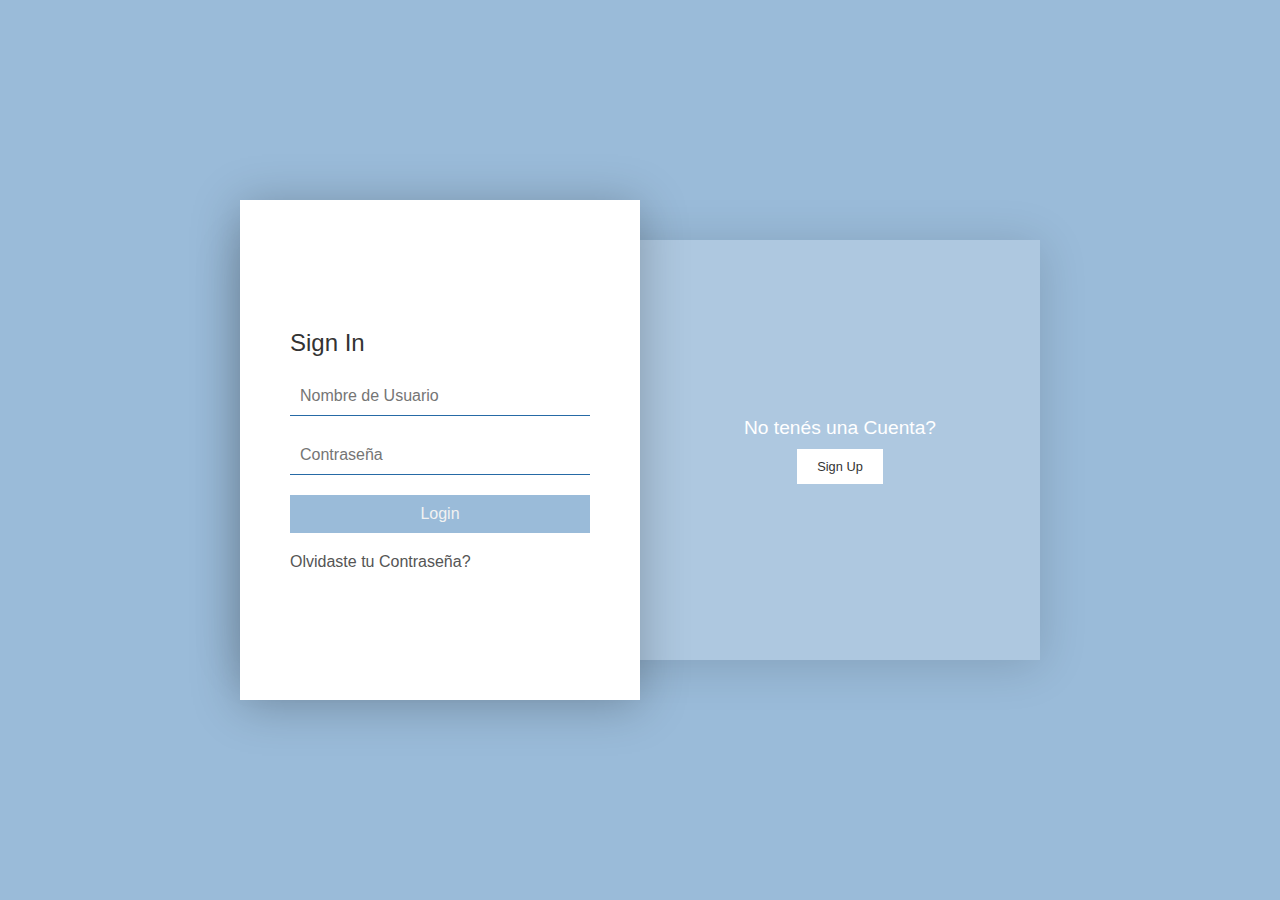
<file: indexFormularioLogin.html>
<!DOCTYPE html>
<html lang="en">
<head>
    <meta charset="UTF-8">
    <meta http-equiv="X-UA-Compatible" content="IE=edge">
    <meta name="viewport" content="width=device-width, initial-scale=1.0">
    <link rel="stylesheet" href="FormularioLoginStyle.css">
    <title>Formulario de Log In</title>
</head>
<body>
    
    <div class="container">
        <div class="blueBg">
            <div class="box signin">
                <h2>Ya tenés una Cuenta?</h2>
                <button class="signinBtn">Sign In</button>
            </div>
            <div class="box signup">
                <h2>No tenés una Cuenta?</h2>
                <button class="signupBtn">Sign Up</button>
            </div>
        </div>
        <div class="formBx">
            <div class="form signinForm">
                <form>
                    <h3>Sign In</h3>
                    <input type="text" placeholder="Nombre de Usuario">
                    <input type="password" placeholder="Contraseña">
                    <input type="submit" value="Login">
                    <a href="#" class="forgot">Olvidaste tu Contraseña?</a>
                </form>
            </div>
            <div class="form signupForm">
                <form>
                    <h3>Sign Up</h3>
                    <input type="text" placeholder="Nombre de Usuario">
                    <input type="email" placeholder="Mail">
                    <input type="password" placeholder="Contraseña">
                    <input type="password" placeholder="Confirmar Contraseña">
                    <input type="submit" value="Crea una Cuenta">
                </form>
            </div>
        </div>
    </div>

    <script src="FormularioLoginScript.js"></script>
</body>
</html>
</file>
<file: FormularioLoginStyle.css>
:root {
    --gray: #F2F2F2;
    --lightBlue: #9ABBD9;
    --blue: #266AA6;
    --ligthGreen: #A6D982;
    --green: #7AD936;
}

* {
    margin: 0%;
    padding: 0%;

    box-sizing: border-box;
    font-family: sans-serif;
}

body {
    
    background-color: var(--lightBlue);
    display: flex;
    justify-content: center;
    align-items: center;
    min-height: 100vh;

    transition: 500ms;
}

body.active {
    background-color: var(--ligthGreen);
}

.container {
    /* background-color: var(--lightBlue); */
    position: relative;

    width: 800px;
    height: 500px;
    margin: 20px;
}

.blueBg {
    background-color: rgba(255, 255, 255, .2);
    box-shadow: 0 5px 45px rgba(0,0,0, .15);
    position: relative;
    top: 40px;
    width: 100%;
    height: 420px;

    display: flex;
    justify-content: center;
    align-items: center;
}

.blueBg .box {
    position: relative;

    width: 50%;
    height: 100%;

   display: flex;
   justify-content: center;
   align-items: center;
   flex-direction: column;
}

.blueBg .box h2 {
    color: #fff;
    font-size: 1.2rem;
    font-weight: 500;

    margin-bottom: 10px;

}

.blueBg .box button {
    border: none;
    outline: none;

    background-color: #ffffff;
    color: #333333;
    cursor: pointer;
    padding: 10px 20px;

    font-size: .8rem;
    font-weight: 500;
}

.formBx {
    background-color: #ffffff;
    box-shadow: 0 5px 45px rgba(0,0,0, .25);
    position: absolute;
    top: 0;
    left: 0;
    z-index: 1000;

    width: 50%;
    height: 100%;

    display: flex;
    justify-content: center;
    align-items: center;

    transition: 500ms ease-in-out;
    overflow: hidden;
}

.formBx.active {
    left: 50%;
}

.formBx .form {
    position: absolute;
    left: 0;
    width: 100%;
    padding: 50px;
    transition: 500ms;
}

.formBx .signinForm {
    transition-delay: 250ms;
}

.formBx.active .signinForm {
    left: -100%;
    transition-delay: 0ms;
}

.formBx .signupForm {
    left: 100%;
    transition-delay: 250ms;
}

.formBx.active .signupForm {
    left: 0;
}

.formBx .form form {
    width: 100%;

    display: flex;
    flex-direction: column;
}

.formBx .form form h3 {
    color: #333333;
    font-weight: 500;
    font-size: 1.5rem;
    margin-bottom: 20px;
}

.formBx .form form input {
    outline: none;
    border: none;
    width: 100%;
    margin-bottom: 20px;
    padding: 10px;

    font-size: 1rem;
}

.formBx .signupForm form input {
    border-bottom: 1px solid var(--green);
}

.formBx .signinForm form input {
    border-bottom: 1px solid var(--blue);
}

.formBx .form form input[type="submit"]{
    border: none;
    color: var(--gray);
    cursor: pointer;
}

.formBx .signupForm form input[type="submit"]{
    background-color: var(--ligthGreen);
}

.formBx .signinForm form input[type="submit"]{
    background-color: var(--lightBlue);
}

.formBx .form form .forgot {
    color: #555555;
    text-decoration: none;
}

@media screen and (max-width: 991px) {
    

    .container {
        max-width: 400px;
        height: 650px;

        display: flex;
        justify-content: center;
        align-items: center;
    }

    .container .blueBg {
        top: 0;
        height: 100%;
    }

    .formBx {
        width: 100%; 
        height: 500px;

        top: 0;
        box-shadow: none;
    }

    .blueBg .box {
        position: absolute;
        width: 100%;
        height: 150px;

        bottom: 0;
    }

    .box.signin {
        top: 0;
    }

    .formBx.active {
        left: 0;
        top: 150px;
    }

}
</file>
